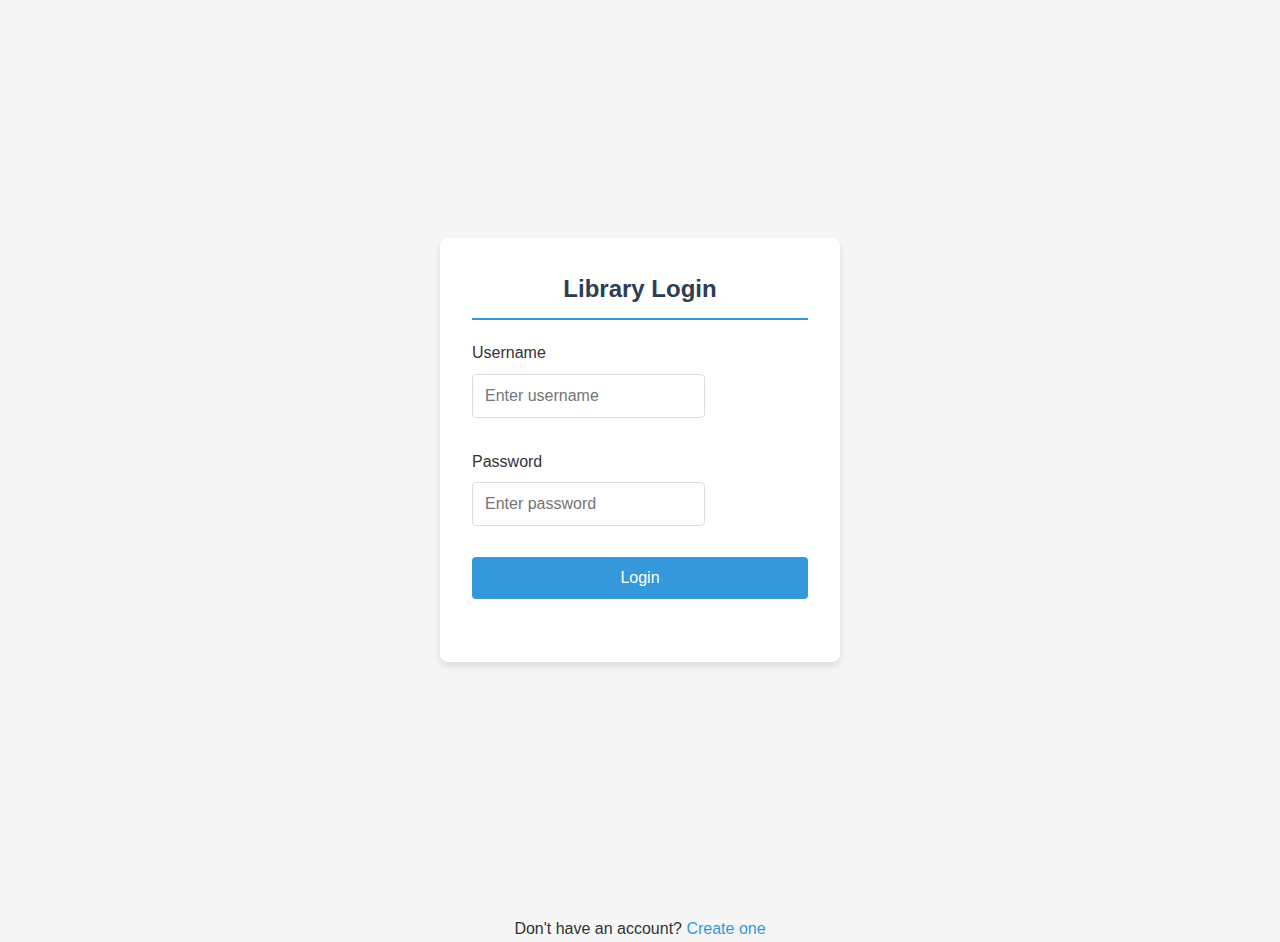
<file: login.html>
<!DOCTYPE html>
<html lang="en">
<head>
    <meta charset="UTF-8">
    <meta name="viewport" content="width=device-width, initial-scale=1.0">
    <title>Library Login</title>
    <link rel="stylesheet" href="styles.css">
</head>
<body>
    <div class="login-container">
        <div class="login-box">
            <h2>Library Login</h2>
            <form id="login-form">
                <div class="input-group">
                    <label for="username">Username</label>
                    <input type="text" id="username" placeholder="Enter username" required>
                </div>
                <div class="input-group">
                    <label for="password">Password</label>
                    <input type="password" id="password" placeholder="Enter password" required>
                </div>
                <button type="submit" class="login-btn">Login</button>
                <p class="error-message" id="error-msg"></p>
            </form>
        </div>
    </div>
    <!-- Add this below the login form -->
<div class="create-account">
    <p>Don't have an account? <a href="register.html" id="create-account-link">Create one</a></p>
</div>
    <script src="auth.js"></script>
</body>
</html>
</file>
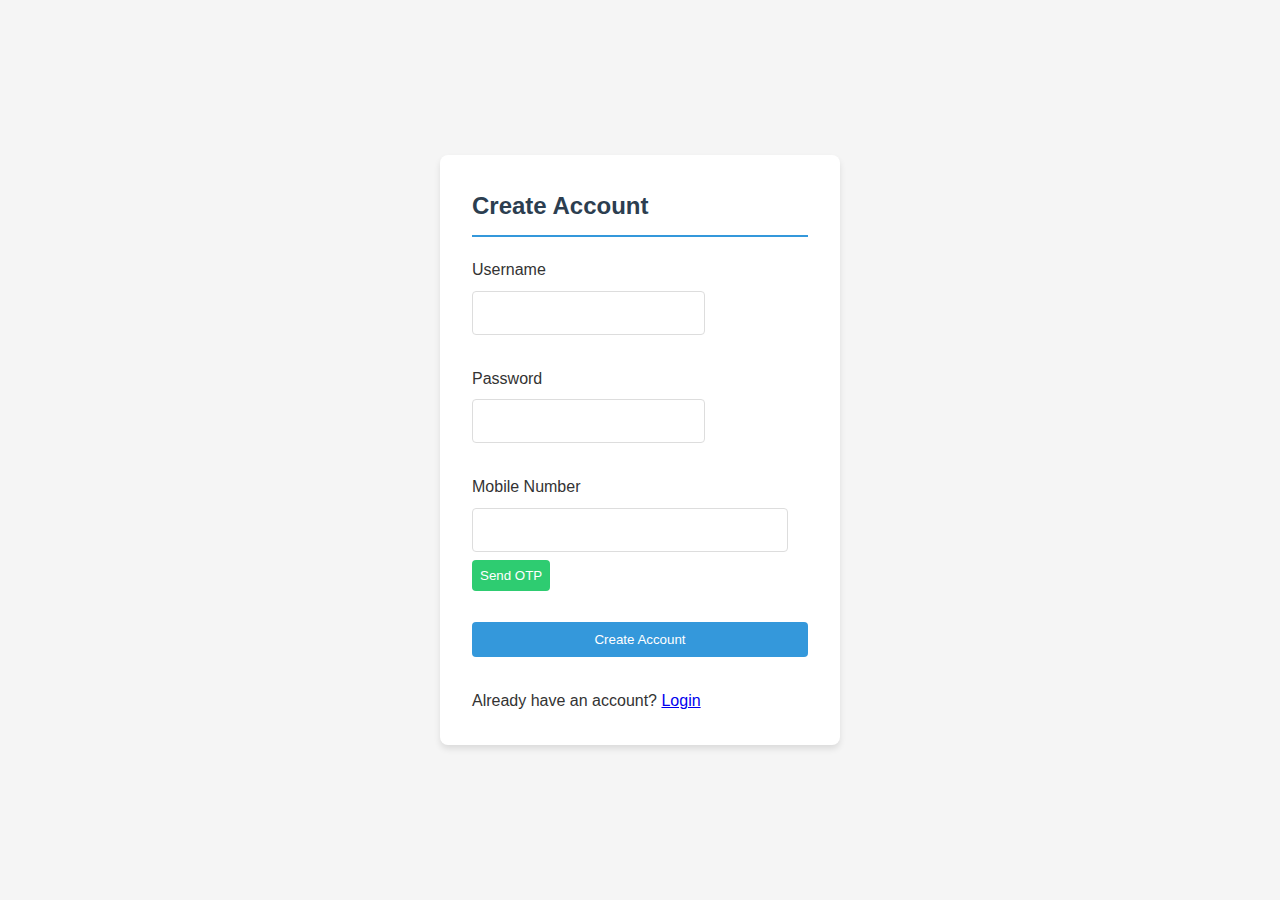
<file: register.html>
<!DOCTYPE html>
<html lang="en">
<head>
    <meta charset="UTF-8">
    <meta name="viewport" content="width=device-width, initial-scale=1.0">
    <title>Create Account</title>
    <link rel="stylesheet" href="styles.css">
</head>
<body>
    <div class="register-container">
        <div class="register-box">
            <h2>Create Account</h2>
            <form id="register-form">
                <div class="input-group">
                    <label for="reg-username">Username</label>
                    <input type="text" id="reg-username" required>
                </div>
                <div class="input-group">
                    <label for="reg-password">Password</label>
                    <input type="password" id="reg-password" required>
                </div>
                <div class="input-group">
                    <label for="reg-phone">Mobile Number</label>
                    <input type="tel" id="reg-phone" required>
                    <button type="button" id="send-otp">Send OTP</button>
                </div>
                <div class="input-group" id="otp-group" style="display:none;">
                    <label for="otp">Enter OTP</label>
                    <input type="text" id="otp" required>
                </div>
                <button type="submit" id="register-btn" disabled>Create Account</button>
                <p class="error-message" id="reg-error"></p>
            </form>
            <p>Already have an account? <a href="login.html">Login</a></p>
        </div>
    </div>
    <script src="script.js"></script>
</body>
</html>
</file>
<file: styles.css>
/* ==================== */
/* GENERAL STYLES       */
/* ==================== */
* {
    margin: 0;
    padding: 0;
    box-sizing: border-box;
    font-family: 'Segoe UI', Tahoma, Geneva, Verdana, sans-serif;
}

body {
    background: url('https://images.unsplash.com/photo-1512820790803-83ca734da794') no-repeat center center/cover;
  color: white;
    background-color: #f5f5f5;
    color: #333;
    line-height: 1.6;
}

.container {
    max-width: 1200px;
    margin: 0 auto;
    padding: 0 20px;
}

/* ==================== */
/* HEADER & NAVIGATION  */
/* ==================== */
header {
    background-color: #2c3e50;
    color: white;
    padding: 20px 0;
    text-align: center;
    margin-bottom: 20px;
}

header h1 {
    font-size: 2.5rem;
}

nav {
    background-color: #34495e;
    margin-bottom: 30px;
}

nav ul {
    display: flex;
    list-style: none;
    align-items: center;
}

nav ul li a {
    color: white;
    text-decoration: none;
    padding: 15px 20px;
    display: block;
    transition: background-color 0.3s;
}

nav ul li a:hover {
    background-color: #2c3e50;
}

nav ul li a.active {
    background-color: #3498db;
}

#logout-btn {
    background-color: #e74c3c;
    padding: 10px 15px;
    border-radius: 4px;
    margin-left: auto;
    color: white;
    text-decoration: none;
}

#logout-btn:hover {
    background-color: #c0392b;
}

/* ==================== */
/* MAIN CONTENT         */
/* ==================== */
main {
    margin-bottom: 30px;
}

section {
    display: none;
    padding: 20px;
    background-color: white;
    border-radius: 5px;
    box-shadow: 0 2px 5px rgba(0, 0, 0, 0.1);
}

section.active-section {
    display: block;
}

h2 {
    margin-bottom: 20px;
    color: #2c3e50;
    border-bottom: 2px solid #3498db;
    padding-bottom: 10px;
}

/* ==================== */
/* DASHBOARD STATS      */
/* ==================== */
.stats {
    display: flex;
    justify-content: space-around;
    margin-top: 30px;
}

.stat-card {
    background-color: #3498db;
    color: white;
    padding: 20px;
    border-radius: 5px;
    text-align: center;
    width: 30%;
    box-shadow: 0 2px 5px rgba(0, 0, 0, 0.1);
}

.stat-card h3 {
    margin-bottom: 10px;
}

.stat-card p {
    font-size: 1.5rem;
    font-weight: bold;
}

/* ==================== */
/* FORMS                */
/* ==================== */
.form-container {
    background-color: #f9f9f9;
    padding: 20px;
    border-radius: 5px;
    margin-bottom: 20px;
}

form {
    display: flex;
    flex-wrap: wrap;
    gap: 15px;
}

form input, 
form select {
    padding: 10px;
    border: 1px solid #ddd;
    border-radius: 4px;
    flex: 1 1 200px;
}

form button {
    padding: 10px 20px;
    background-color: #3498db;
    color: white;
    border: none;
    border-radius: 4px;
    cursor: pointer;
    transition: background-color 0.3s;
    flex: 1 1 100%;
}

form button:hover {
    background-color: #2980b9;
}

#return-btn {
    background-color: #e74c3c;
}

#return-btn:hover {
    background-color: #c0392b;
}

/* ==================== */
/* TABLES               */
/* ==================== */
.table-container {
    overflow-x: auto;
}

table {
    width: 100%;
    border-collapse: collapse;
    margin-top: 20px;
}

th, td {
    padding: 12px 15px;
    text-align: left;
    border-bottom: 1px solid #ddd;
}

th {
    background-color: #3498db;
    color: white;
}

tr:hover {
    background-color: #f5f5f5;
}

/* ==================== */
/* ACTION BUTTONS       */
/* ==================== */
.action-btn {
    padding: 5px 10px;
    margin-right: 5px;
    border: none;
    border-radius: 3px;
    cursor: pointer;
    transition: background-color 0.3s;
}

.edit-btn {
    background-color: #f39c12;
    color: white;
}

.edit-btn:hover {
    background-color: #d35400;
}

.delete-btn {
    background-color: #e74c3c;
    color: white;
}

.delete-btn:hover {
    background-color: #c0392b;
}

/* ==================== */
/* FOOTER               */
/* ==================== */
footer {
    text-align: center;
    padding: 20px 0;
    background-color: #2c3e50;
    color: white;
    margin-top: 30px;
}

/* ==================== */
/* AUTH PAGES           */
/* ==================== */
.login-container,
.register-container {
    display: flex;
    justify-content: center;
    align-items: center;
    height: 100vh;
    background-color: #f5f5f5;
}

.login-box,
.register-box {
    background: white;
    padding: 2rem;
    border-radius: 8px;
    box-shadow: 0 4px 6px rgba(0, 0, 0, 0.1);
    width: 100%;
    max-width: 400px;
}

.login-box {
    text-align: center;
}

.input-group {
    margin-bottom: 1rem;
    text-align: left;
}

.input-group label {
    display: block;
    margin-bottom: 0.5rem;
    color: #333;
}

.input-group input {
    width: 100%;
    padding: 0.75rem;
    border: 1px solid #ddd;
    border-radius: 4px;
    font-size: 1rem;
}

.login-btn {
    width: 100%;
    padding: 0.75rem;
    background-color: #3498db;
    color: white;
    border: none;
    border-radius: 4px;
    font-size: 1rem;
    cursor: pointer;
    transition: background-color 0.3s;
}

.login-btn:hover {
    background-color: #2980b9;
}

.error-message {
    color: #e74c3c;
    margin-top: 1rem;
    font-size: 0.9rem;
}

.create-account,
.create-account-link {
    margin-top: 1rem;
    text-align: center;
}

.create-account a,
.create-account-link a {
    color: #3498db;
    text-decoration: none;
}

.create-account a:hover,
.create-account-link a:hover {
    text-decoration: underline;
}

.secondary-btn {
    background: #2ecc71;
    color: white;
    border: none;
    padding: 10px 15px;
    border-radius: 4px;
    cursor: pointer;
    margin-top: 10px;
    width: 100%;
}

.secondary-btn:hover {
    background: #27ae60;
}

#send-otp {
    margin-top: 0.5rem;
    padding: 0.5rem;
    background: #2ecc71;
    color: white;
    border: none;
    border-radius: 4px;
    cursor: pointer;
}

/* ==================== */
/* MEDIA QUERIES        */
/* ==================== */
@media (max-width: 768px) {
    nav ul {
        flex-direction: column;
    }
    
    .stats {
        flex-direction: column;
        gap: 15px;
    }
    
    .stat-card {
        width: 100%;
    }
}
</file>
